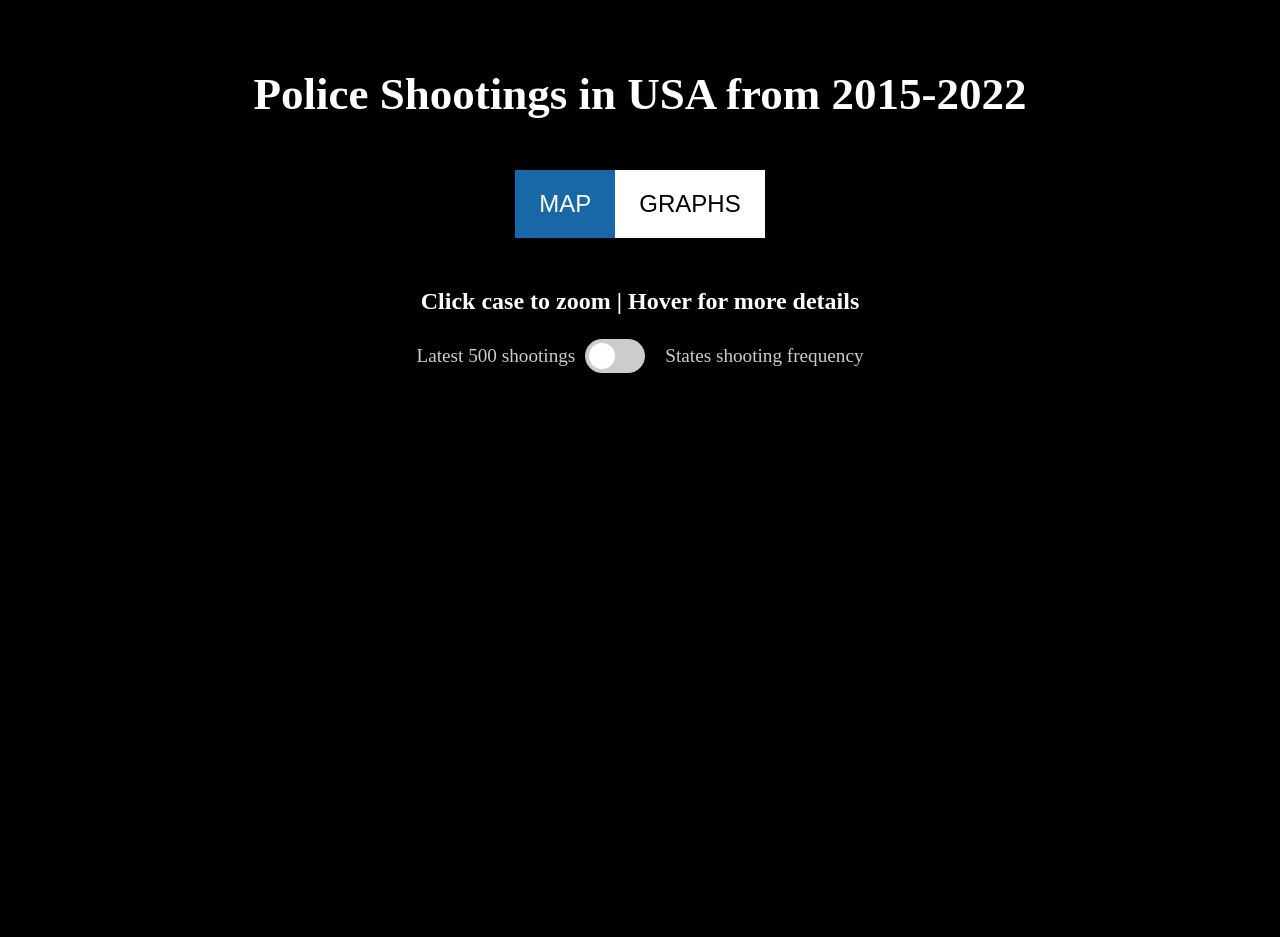
<file: index.html>
<!DOCTYPE html>
<html>
<head>
  <title>Police Shootings in USA from 2015-2022</title>
  <script src="https://d3js.org/d3.v3.min.js"></script>
  <script src="https://d3js.org/topojson.v1.min.js"></script>
  <link rel="stylesheet" type="text/css" href="styles.css" />
</head>
<body>
  <h1>Police Shootings in USA from 2015-2022</h1>

  <div class="tabs">
    <button class="tablinks" onclick="openTab(event, 'Map')">Map</button>
    <button class="tablinks" onclick="openTab(event, 'Graphs')">Graphs</button>
  </div>

  <div id="Map" class="tabcontent">
    <h3 style="text-align: center;">Click case to zoom | Hover for more details</h3>
    <div class="switch-container" style="justify-content: center;">
      <span class="left-text">Latest 500 shootings</span>
      <label class="switch" id="mySwitch">
        <input type="checkbox" />
        <span class="slider round"></span>
      </label>
      <span class="right-text">States shooting frequency </span>
    </div>
    <div id="map-container">
      <div id="shootings" style="display: block;">
        <script src="police-shootings.js"></script>
      </div>
      <div id="states" style="display: none;">
        <script src="police-shooting-states.js"></script>
      </div>
    </div>
  </div>
  
  <div id="Graphs" class="tabcontent">
    <div class="graphs">
      <div class="chart">
        <h2>Police shootings: Yearly victims by gender</h2>
        <script src="police-shooting-chart.js"></script>
      </div>
      <div id="pie-chart" class="chart pie-chart">
        <h2>Shootings by Race for Selected State:</h3>
        <select id="state-dropdown" class="custom-dropdown" onchange="updatePieChart()">
          <option value="">Select State</option>
        </select>
        <div id="pie-chart-container">
          <script src="police-shooting-pie-chart.js"></script>
        </div>
      </div>
  </div>
  </div>

  <script>
    function openTab(evt, tabName) {
      var i, tabcontent, tablinks;
      tabcontent = document.getElementsByClassName("tabcontent");
      for (i = 0; i < tabcontent.length; i++) {
        tabcontent[i].style.display = "none";
      }
      tablinks = document.getElementsByClassName("tablinks");
      for (i = 0; i < tablinks.length; i++) {
        tablinks[i].className = tablinks[i].className.replace(" active", "");
      }
      document.getElementById(tabName).style.display = "block";
      evt.currentTarget.className += " active";
    }

    document.addEventListener("DOMContentLoaded", function () {
      document.getElementsByClassName("tablinks")[0].click();

      const switchElement = document.getElementById("mySwitch");

      if (switchElement) {
        switchElement.addEventListener("change", handleSwitchChange);
      } else {
        console.error("Switch element not found.");
      }

      populateStateDropdown(); 
    });

    function handleSwitchChange(event) {
      const switchElement = event.target;
      const shootings = document.getElementById("shootings");
      const states = document.getElementById("states");
      if (switchElement.checked) {
        shootings.style.display = "none";
        states.style.display = "block";
      } else {
        shootings.style.display = "block";
        states.style.display = "none";
      }
    }

    function populateStateDropdown() {
      const states = [
        "All", "Alabama", "Alaska", "Arizona", "Arkansas", "California", "Colorado", "Connecticut", "Delaware", "Florida", "Georgia",
        "Hawaii", "Idaho", "Illinois", "Indiana", "Iowa", "Kansas", "Kentucky", "Louisiana", "Maine", "Maryland",
        "Massachusetts", "Michigan", "Minnesota", "Mississippi", "Missouri", "Montana", "Nebraska", "Nevada", "New Hampshire", "New Jersey",
        "New Mexico", "New York", "North Carolina", "North Dakota", "Ohio", "Oklahoma", "Oregon", "Pennsylvania", "Rhode Island", "South Carolina",
        "South Dakota", "Tennessee", "Texas", "Utah", "Vermont", "Virginia", "Washington", "West Virginia", "Wisconsin", "Wyoming"
      ];

      const dropdown = document.getElementById("state-dropdown");
      states.forEach(state => {
        const option = document.createElement("option");
        option.value = state;
        option.text = state;
        dropdown.appendChild(option);
      });
    }

    function updatePieChart() {
      const selectedState = document.getElementById("state-dropdown").value;
      d3.select("#pie-chart-container").selectAll("*").remove();  
      drawPieChart(selectedState);  
    }
  </script>
</body>
</html>
</file>
<file: styles.css>
body {
    background-color: black;
    padding: 30px;
}

h1, h2, h3 {
    color: rgb(255, 255, 255);
}

h3 {
    font-size: 1.5em;
}

h1 {
    text-align: center;
    font-size: 45px;
    margin-bottom: 50px;
    color: white;
}

.switch-container {
    display: flex;
    align-items: center;
    justify-content: center;
    margin-bottom: 20px;
}

.switch {
    position: relative;
    display: inline-block;
    width: 60px;
    height: 34px;
    margin-right: 10px;
}

.switch input {
    display: none;
}

.slider {
    position: absolute;
    cursor: pointer;
    top: 0;
    left: 0;
    right: 0;
    bottom: 0;
    background-color: #ccc;
    transition: 0.4s;
    border-radius: 34px;
}

.slider:before {
    position: absolute;
    content: "";
    height: 26px;
    width: 26px;
    left: 4px;
    bottom: 4px;
    background-color: white;
    transition: 0.4s;
    border-radius: 50%;
}

input:checked + .slider {
    background-color: red;
}

input:checked + .slider:before {
    transform: translateX(26px);
}

.left-text, .right-text {
    font-size: 1.5vw;
    color: #ccc;
    padding: 0 10px;
}

.tabs {
    overflow: hidden;
    background-color: #000000;
    margin-bottom: 20px;
    display: flex;
    justify-content: center;
    color: white;
    flex-wrap: wrap;
}

.tabs button {
    background-color: #ffffff;
    border: none;
    outline: none;
    cursor: pointer;
    padding: 20px 24px;
    transition: 0.3s;
    font-size: 1.5em;
    text-transform: uppercase;
}

.tabs button:hover {
    background-color: rgb(168, 143, 143);
    color: white;
}

.tabs button.active {
    background-color: rgb(24, 104, 168);
    color: white;
}

.tabcontent {
    display: none;
    padding: 6px 12px;
    border-top: none;
}

#map-container {
    display: flex;
    justify-content: center;
    align-items: center;
    height: 500px;
}

#states {
    position: relative;
    width: 100%;
    height: 500px;
}

.tooltip {
    position: absolute;
    text-align: center;
    padding: 2px;
    font: 12px sans-serif;
    background: white;
    border: 0px;
    border-radius: 8px;
    pointer-events: none;
    margin-right: 5%;
    top: 0;
}

#states .tooltip {
    position: absolute;
    width: 100px;
    height: 50px;
}

path:hover {
    fill-opacity: 0.7;
}

.tooltip-text-bold {
    font-weight: 700;
}

.visualisations {
    overflow: hidden;
    margin-top: 50px;
    display: flex;
    flex-wrap: wrap;
    justify-content: center;
}

#shootings, #states, .visualisations > div {
    width: 100%;
    max-width: 50%;
    box-sizing: border-box;
}

.chart {
    flex: 1;
    margin: 10px;
}

.graphs {
    display: flex;
    flex-direction: row;
    flex-wrap: wrap;
    justify-content: center;
}

.legend {
    font-size: 14px;
    fill: white;
}

.tooltip {
    font-size: 12px;
    fill: white;
}

.arc path {
    stroke: #fff;
}

.custom-dropdown {
    padding: 10px;
    font-size: 16px;
    border-radius: 5px;
    border: 1px solid #ccc;
    outline: none;
    background-color: #fff;
    color: #333;
    cursor: pointer;
}

.custom-dropdown:hover,
.custom-dropdown:focus {
    border-color: #999;
}

/* Media Queries */
@media (max-width: 768px) {
    h1 {
        font-size: 30px;
    }

    .tabs button {
        font-size: 1.2em;
        padding: 15px 20px;
    }

    #map-container {
        height: 400px;
    }

    .switch-container {
        flex-direction: column;
    }

    .left-text, .right-text {
        font-size: 2vw;
    }
}

@media (max-width: 480px) {
    h1 {
        font-size: 25px;
    }

    .tabs button {
        font-size: 1em;
        padding: 10px 15px;
    }

    #map-container {
        height: 300px;
    }

    .left-text, .right-text {
        font-size: 3vw;
    }
}
</file>
